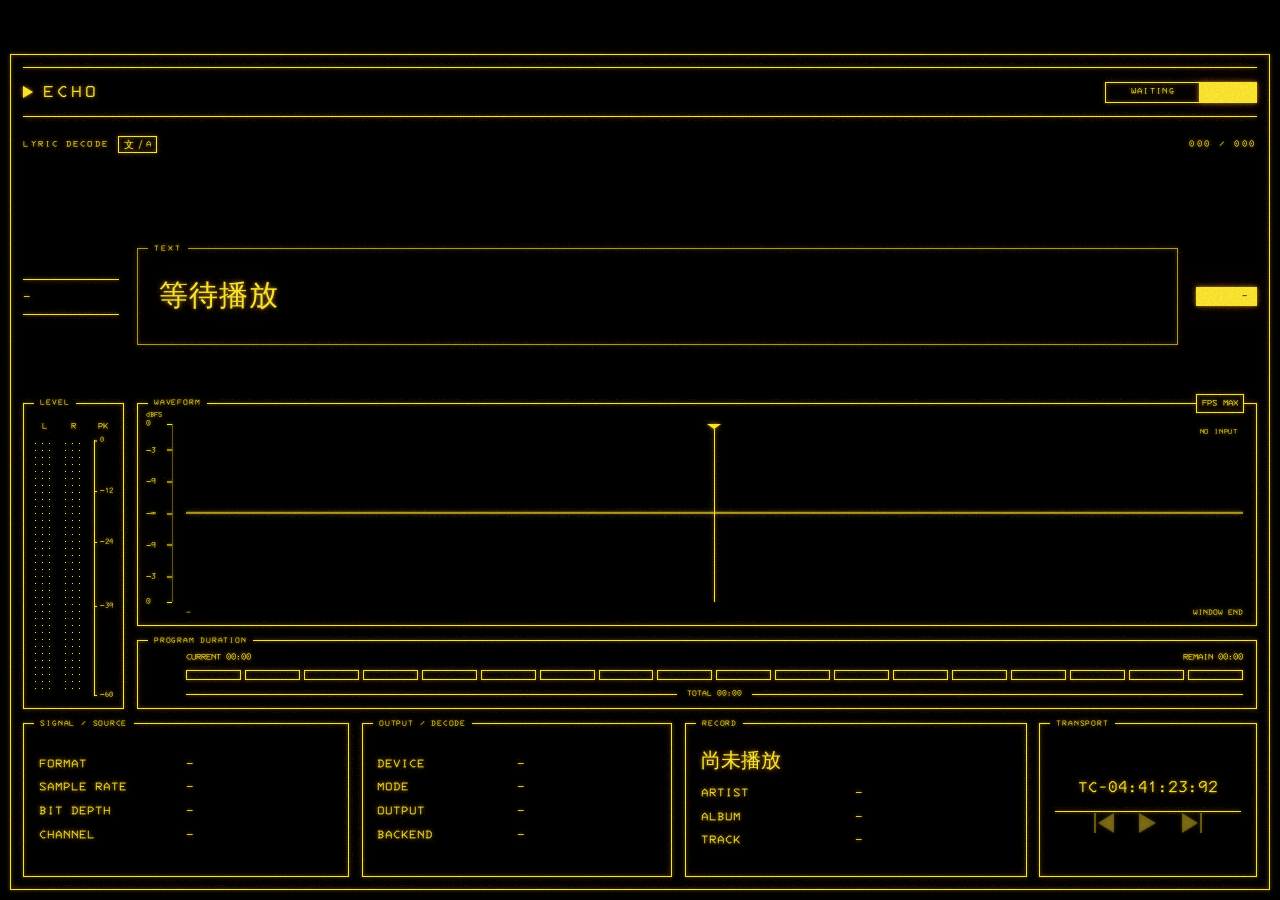
<file: themes/echo-terminal/content/ui/index.html>
<!doctype html>
<html lang="zh-CN"><head><meta charset="utf-8"><meta name="viewport" content="width=device-width,initial-scale=1"><title>回波·终端歌词</title><link rel="stylesheet" href="app.css"></head>
<body><main class="panel">
<header class="topline"><button class="echo-brand" id="exit" aria-label="返回 ECHO" title="返回 ECHO · Esc"><i class="echo-arrow" aria-hidden="true"></i>ECHO</button><div class="header-status"><div class="status-bar"><span id="status">WAITING</span></div></div></header>
<section class="lyrics" aria-label="歌词记录">
<div class="lyric-heading"><span class="decode-heading">LYRIC DECODE <button id="translation-toggle" class="micro-button" aria-label="显示翻译" aria-pressed="false" title="显示翻译"><span class="translation-glyph" aria-hidden="true"><span>文</span><i></i><span>A</span></span></button></span><span class="lyric-count" id="lyric-count">000 / 000</span></div>
<div class="lyric-row history" id="history-2"><time class="tc"></time><button class="text" disabled></button><span class="line-no"></span></div>
<div class="lyric-row history" id="history-1"><time class="tc"></time><button class="text" disabled></button><span class="line-no"></span></div>
<div class="current-wrap"><time class="current-tc" id="lyric-time">—</time><div class="current-box"><span class="frame-title" id="lyric-label">WAITING FOR ECHO</span><button class="text" id="current-lyric" disabled>等待播放</button><p id="translation" hidden></p></div><span class="current-line-no" id="line-number">—</span></div>
<div class="lyric-row history" id="future"><time class="tc"></time><button class="text" disabled></button><span class="line-no"></span></div>
</section>
<div class="main-grid"><section class="frame meter" aria-label="音频电平">
<span class="frame-title">LEVEL</span><div class="meter-labels"><span id="meter-label-a">L</span><span id="meter-label-b">R</span><span>PK</span></div>
<div class="meter-body"><div class="channel" id="channel-a"><div class="fill" id="level-a"></div></div><div class="channel" id="channel-b"><div class="fill" id="level-b"></div></div><div class="peak"><span style="top:0">0</span><span style="top:20%">−12</span><span style="top:40%">−24</span><span style="top:65%">−39</span><span style="top:100%">−60</span></div><i id="peak-mark" aria-label="最大声道峰值"></i></div></section><div class="scope-wrap"><section class="frame scope" aria-label="波形数据状态"><span class="frame-title">WAVEFORM</span><button id="fps-toggle" class="micro-button fps-toggle" title="最高刷新率">FPS MAX</button><span class="axis-unit">dBFS</span>
<div class="track-axis"><span style="top:0%">0</span><span style="top:14.6%">−3</span><span style="top:32.25%">−9</span><span style="top:50%">−∞</span><span style="top:67.75%">−9</span><span style="top:85.4%">−3</span><span style="top:100%">0</span></div>
<div class="track-plot"><canvas id="wave-canvas" aria-label="当前原生分析窗口波形"></canvas><div class="playhead"></div><span class="signal-note" id="wave-note">NO INPUT</span><button id="decode-retry" hidden>重试解码</button></div><div class="time-axis"><span id="window-start">—</span><span>WINDOW END</span></div></section>
<section class="frame progress"><span class="frame-title">PROGRAM DURATION</span><div class="progress-head"><span id="elapsed">CURRENT 00:00</span><span id="remaining">REMAIN 00:00</span></div><div class="seek-area"><div class="segmented" id="segments" aria-hidden="true"></div><input id="seek" type="range" min="0" max="1000" step="1" value="0" disabled aria-label="播放进度"></div><div class="total-bracket"><span id="total">TOTAL 00:00</span></div></section></div></div>
<div class="bottom">
<section class="frame info"><span class="frame-title">SIGNAL / SOURCE</span><div class="row"><span>FORMAT</span><span id="codec">—</span></div><div class="row"><span>SAMPLE RATE</span><span id="sample-rate">—</span></div><div class="row"><span>BIT DEPTH</span><span id="bit-depth">—</span></div><div class="row"><span>CHANNEL</span><span id="channels" title="当前接口未提供声道数">—</span></div></section>
<section class="frame info"><span class="frame-title">OUTPUT / DECODE</span><div class="row"><span>DEVICE</span><span id="device">—</span></div><div class="row"><span>MODE</span><span id="mode">—</span></div><div class="row"><span>OUTPUT</span><span id="output">—</span></div><div class="row"><span>BACKEND</span><span id="clock-mode" title="当前接口未提供设备时钟模式">—</span></div></section>
<section class="frame info"><span class="frame-title">RECORD</span><h1 class="track-title" id="title">尚未播放</h1><div class="row"><span>ARTIST</span><span id="artist">—</span></div><div class="row"><span>ALBUM</span><span id="album">—</span></div><div class="row"><span>TRACK</span><span id="track-number" title="专辑曲序">—</span></div></section>
<section class="frame info"><span class="frame-title">TRANSPORT</span><time class="wall-clock" id="wall-clock" aria-label="本地时间码">TC-00:00:00:00</time><div class="controls"><button class="control-btn" id="previous" aria-label="上一首" title="上一首" disabled><span class="skip-icon previous-icon" aria-hidden="true"></span></button><button class="control-btn" id="play" aria-label="播放" title="播放 / 暂停" disabled><span class="play-icon" aria-hidden="true"></span></button><button class="control-btn" id="next" aria-label="下一首" title="下一首" disabled><span class="skip-icon" aria-hidden="true"></span></button></div></section>
</div><div id="notice" role="status" aria-live="polite"></div></main><script src="font.js"></script><script src="core.js"></script><script src="visualization.js"></script><script src="display-fx.js"></script><script src="app.js"></script><script src="fx-controls.js"></script><script src="crt.js"></script><script src="vfd.js"></script></body></html>
</file>
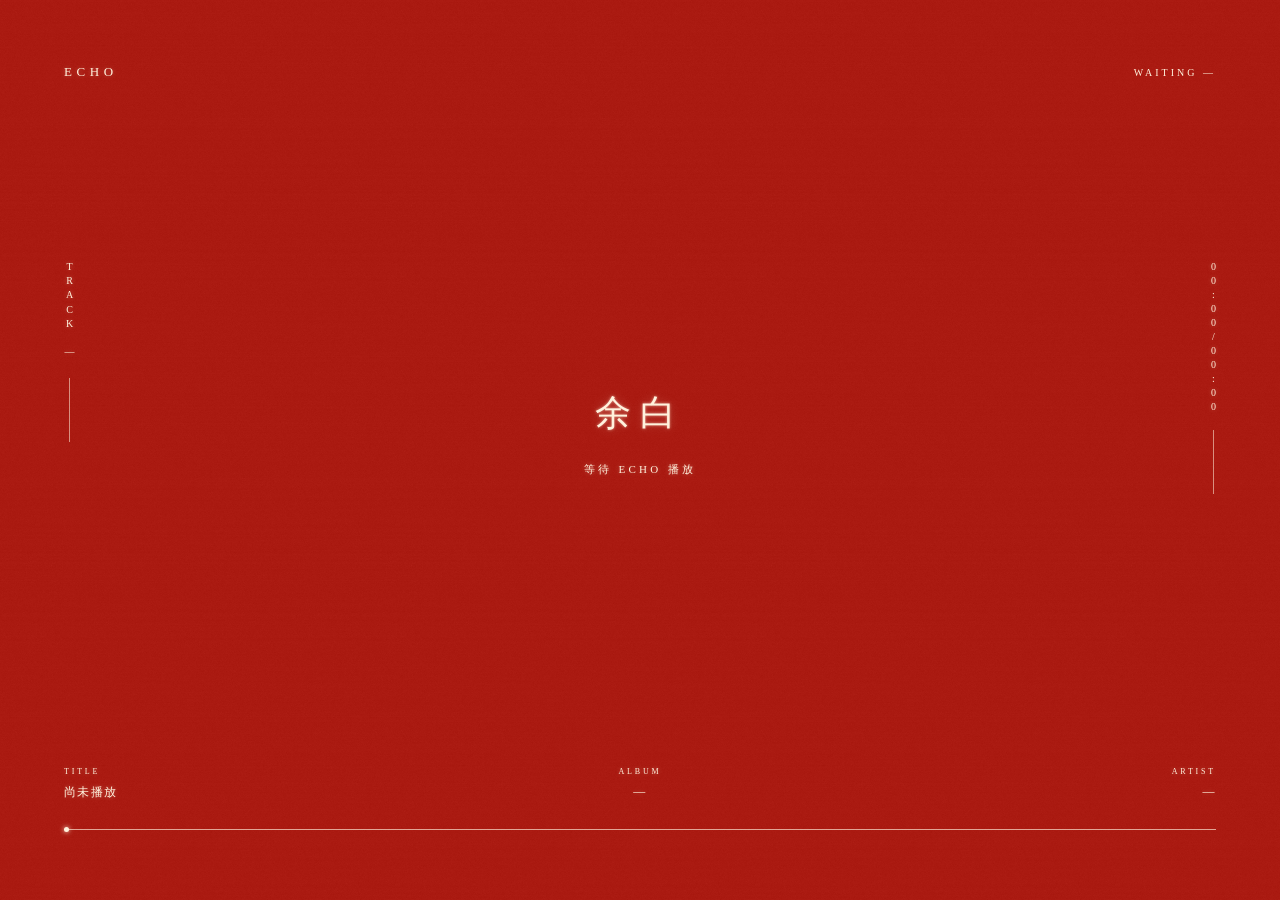
<file: themes/monogatari/content/ui/index.html>
<!doctype html>
<html lang="zh-CN" data-palette="red">
<head><meta charset="utf-8"><meta name="viewport" content="width=device-width,initial-scale=1"><title>余白 · 物语歌词</title><link rel="stylesheet" href="app.css"></head>
<body>
<main id="stage">
  <header><span class="brand">ECHO</span><button id="play" aria-label="播放或暂停" disabled>WAITING —</button></header>
  <aside class="left-rail"><span id="chapter">TRACK —</span><i></i></aside>
  <aside class="right-rail"><time id="time">00:00 / 00:00</time><i></i></aside>
  <section class="verse" aria-label="当前歌词"><div id="lyric-pair"><button id="line" disabled>余白</button><p id="translation"></p></div><p id="empty"></p></section>
  <footer><div><span class="label">TITLE</span><span id="title">尚未播放</span></div><div class="album"><span class="label">ALBUM</span><span id="album">—</span></div><div class="artist"><span class="label">ARTIST</span><span id="artist">—</span></div></footer>
  <input id="progress" type="range" min="0" max="1000" value="0" step="1" aria-label="播放进度" disabled>
  <nav aria-label="歌词页面外观"><div class="palettes"><button data-palette="red" aria-label="赤 · 朱红" aria-pressed="true">赤</button><button data-palette="yellow" aria-label="黄 · 芥黄" aria-pressed="false">黄</button><button data-palette="black" aria-label="黑 · 墨色" aria-pressed="false">黑</button><button data-palette="white" aria-label="白 · 纸色" aria-pressed="false">白</button></div><button id="direction" aria-pressed="false">竖排</button><button id="translate" aria-pressed="false">译文</button><button id="smaller" aria-label="缩小歌词字号">小</button><button id="larger" aria-label="放大歌词字号">大</button></nav>
  <div id="notice" role="status"></div>
</main><script src="app.js"></script></body></html>
</file>
<file: themes/echo-terminal/content/ui/app.css>
﻿
:root{
  --bg:#050505;
  --amber:#ffb000;
  --amber2:#ffc21a;
  --dim:#8a5d00;
  --hair:1px;
}
*{box-sizing:border-box}
html,body{margin:0;background:#000;color:var(--amber);font-family:"IBM Plex Mono","Courier New",monospace}
body{display:flex;justify-content:center;align-items:flex-start;padding:18px}
.panel{
  width:min(1600px,96vw);
  background:var(--bg);
  border:1px solid var(--amber);
  box-shadow:0 0 10px rgba(255,176,0,.12);
  padding:18px;
}
.frame{
  border:1px solid var(--amber);
  position:relative;
  min-width:0;
}
.frame-title{
  position:absolute;
  top:-10px;
  left:14px;
  padding:0 8px;
  background:var(--bg);
  font-size:12px;
  letter-spacing:.12em;
}
.topline{
  display:flex;justify-content:space-between;align-items:center;
  border-top:1px solid var(--amber);
  border-bottom:1px solid var(--amber);
  padding:6px 0;margin-bottom:14px;font-size:12px;letter-spacing:.1em
}
.lyrics{
  margin-bottom:14px;
  padding:4px 0 0;
}
.lyric-row{
  display:grid;
  grid-template-columns:120px minmax(0,1fr) 46px;
  gap:14px;
  align-items:center;
  min-height:46px;
}
.lyric-row.history{
  opacity:.46;
  padding:0 0 0 0;
}
.lyric-row.history .line-no{
  background:none;
  color:var(--amber);
  padding:0;
  font-weight:400;
}
.tc{
  font-size:13px;
  white-space:nowrap;
  position:relative;
}
.text{
  font-family:"Microsoft YaHei","Noto Sans CJK SC",sans-serif;
  font-size:18px;
  letter-spacing:.02em;
}
.current-wrap{
  display:grid;
  grid-template-columns:120px minmax(0,1fr) 46px;
  gap:14px;
  align-items:center;
  margin:6px 0 4px;
}
.current-tc{
  align-self:stretch;
  display:flex;
  align-items:center;
  position:relative;
  font-size:14px;
  font-weight:700;
}
.current-tc:before,
.current-tc:after{
  content:"";
  position:absolute;
  left:0;
  width:100%;
  border-top:1px solid var(--amber);
}
.current-tc:before{top:10px}
.current-tc:after{bottom:10px}
.current-box{
  min-height:102px;
  border:1px solid var(--amber);
  position:relative;
  display:flex;
  align-items:center;
  padding:18px 22px;
}
.current-box .frame-title{
  top:-9px;
}
.current-box .text{
  font-size:30px;
  font-weight:700;
}
.current-line-no{
  justify-self:end;
  min-width:40px;
  text-align:center;
  background:var(--amber);
  color:#080808;
  padding:6px 7px;
  font-weight:700;
}
.line-no{
  justify-self:end;
  min-width:32px;
  text-align:center;
  background:var(--amber);
  color:#080808;
  padding:5px 6px;
  font-weight:700;
}
.main-grid{
  display:grid;
  grid-template-columns:130px minmax(0,1fr);
  gap:12px;
  align-items:stretch;
}
.meter{
  padding:16px 10px 12px;
}
.meter-labels{display:flex;justify-content:space-between;font-size:11px;margin-bottom:8px}
.meter-body{
  display:grid;grid-template-columns:1fr 1fr 18px;gap:8px;height:330px;
}
.channel{
  border:1px solid var(--amber);
  position:relative;overflow:hidden;
  background:
    radial-gradient(circle, rgba(255,176,0,.30) 0 1.2px, transparent 1.4px) 0 0/7px 7px;
}
.fill{
  position:absolute;left:0;right:0;bottom:0;height:63%;
  background:
    linear-gradient(to top, rgba(255,176,0,.98), rgba(255,176,0,.82));
}
.fill.r{height:52%}
.peak{
  border-left:1px solid var(--amber);
  position:relative;
}
.peak:before{
  content:"";position:absolute;left:4px;right:3px;bottom:71%;height:3px;background:var(--amber2);
}
.meter-scale{
  margin-top:8px;font-size:10px;display:flex;justify-content:space-between
}
.scope-wrap{
  min-width:0;
}
.scope{
  height:330px;
  padding:18px 14px 14px 72px;
  position:relative;
  overflow:hidden;
}
.db-scale{
  position:absolute;left:10px;top:18px;bottom:18px;width:52px;
  font-size:10px;display:flex;flex-direction:column;justify-content:space-between;
}
.gridline{
  position:absolute;left:72px;right:14px;border-top:1px solid rgba(255,176,0,.18);
}
.gridline.g1{top:20%}.gridline.g2{top:40%}.gridline.g3{top:60%}.gridline.g4{top:80%}
.wave{
  position:absolute;left:72px;right:14px;top:26px;bottom:28px;
  background:
    linear-gradient(to bottom,transparent 49.5%,rgba(255,176,0,.22) 50%,transparent 50.5%);
}
.wave:before,.wave:after{
  content:"";position:absolute;inset:0;
  background:
    repeating-linear-gradient(90deg,
      transparent 0 8px,
      rgba(255,176,0,.95) 8px 10px,
      transparent 10px 16px);
  clip-path:polygon(
    0 50%,4% 39%,8% 61%,12% 33%,16% 56%,20% 44%,24% 64%,28% 37%,32% 59%,36% 41%,
    40% 66%,44% 34%,48% 54%,52% 28%,56% 62%,60% 45%,64% 69%,68% 31%,72% 57%,76% 40%,
    80% 63%,84% 36%,88% 55%,92% 43%,96% 60%,100% 50%,100% 52%,96% 63%,92% 46%,88% 58%,
    84% 39%,80% 66%,76% 43%,72% 60%,68% 34%,64% 72%,60% 48%,56% 65%,52% 31%,48% 57%,
    44% 37%,40% 69%,36% 44%,32% 62%,28% 40%,24% 67%,20% 47%,16% 59%,12% 36%,8% 64%,4% 42%,0 52%
  );
  opacity:.75;
}
.playhead{
  position:absolute;top:0;bottom:0;left:50%;width:2px;background:var(--amber2);
  box-shadow:0 0 8px rgba(255,194,26,.35)
}
.playhead:before{
  content:"";position:absolute;top:0;left:-5px;
  border-left:6px solid transparent;border-right:6px solid transparent;border-top:9px solid var(--amber2)
}
.progress{
  margin-top:12px;
  padding:14px 14px 12px 72px;
}
.progress-head{
  display:flex;justify-content:space-between;font-size:12px;margin-bottom:10px
}
.segmented{
  display:grid;
  grid-template-columns:repeat(18,1fr);
  gap:4px;
  height:20px;
}
.seg{
  border:1px solid var(--amber);
  position:relative;overflow:hidden;
  background:
    radial-gradient(circle, rgba(255,176,0,.2) 0 1px, transparent 1.2px) 0 0/6px 6px;
}
.seg.done:after,.seg.partial:after{
  content:"";position:absolute;inset:0;background:var(--amber);
}
.seg.partial:after{right:38%}
.total-bracket{
  margin-top:10px;
  display:grid;grid-template-columns:1fr auto 1fr;gap:10px;align-items:center;font-size:11px
}
.total-bracket:before,.total-bracket:after{content:"";border-top:1px solid var(--amber)}
.bottom{
  display:grid;grid-template-columns:1.05fr .95fr 1.05fr .62fr;gap:12px;margin-top:14px
}
.info{padding:18px 16px;min-height:170px}
.info .row{display:grid;grid-template-columns:120px 1fr;gap:10px;margin:8px 0;font-size:12px}
.track-title{font-family:"Microsoft YaHei","Noto Sans CJK SC",sans-serif;font-size:26px;margin:12px 0 18px}
.controls{
  display:flex;
  gap:24px;
  align-items:center;
  justify-content:center;
  min-height:118px;
  font-size:26px;
}
.control-btn{
  display:flex;
  align-items:center;
  justify-content:center;
  line-height:1;
  min-width:34px;
}
.control-caption{
  font-size:10px;
  letter-spacing:.12em;
  margin-bottom:4px;
}
.small{font-size:10px;opacity:.9}
@media (max-width:900px){
  .main-grid{grid-template-columns:100px minmax(0,1fr)}
  .bottom{grid-template-columns:1fr}
  .lyric-row{grid-template-columns:90px 1fr 38px}
  .scope,.meter-body{height:250px}
}


/* Static design study: V7 structure retained. No scripts or simulated playback. */

:root{--bg:#101310;--amber:#ffb000;--amber2:#ffb000;--dim:#a67413}
html,body{font-family:IBM3270,'Courier New',monospace;background:#080a08}
body{padding:20px}
.panel{width:min(1600px,100%);padding:22px;box-shadow:none}
.topline{font-size:13px;padding:8px 0;margin-bottom:12px}
.lyric-row{min-height:40px;grid-template-columns:120px minmax(0,1fr) 46px}
.lyric-row.history{opacity:.56}
.tc{font-size:17px}.current-tc{font-size:18px;font-weight:400}
.current-box{min-height:102px;padding:18px 26px}
.current-box .text{font-size:34px;font-weight:500;letter-spacing:.04em}
.current-line-no{font-size:21px;font-weight:400}
.frame-title{font-size:12px;letter-spacing:.09em;top:-7px;line-height:14px}
.current-box .frame-title{top:-7px}
.main-grid{grid-template-columns:126px minmax(0,1fr);gap:16px}
.scope{height:clamp(180px,26vh,300px);overflow:visible}
.scope-wrap{display:flex;flex-direction:column;gap:16px}
.meter{padding:20px 12px 12px;display:flex;flex-direction:column}
.meter-body{height:auto;min-height:160px;flex:1;grid-template-columns:1fr 1fr 14px;gap:8px}
.meter-labels{font-size:13px}.meter-scale{font-size:11px}
.channel{background-color:var(--bg);background-image:radial-gradient(circle,var(--amber) 0 .65px,transparent .85px);background-size:6px 6px}
.fill{background-color:var(--bg);background-image:radial-gradient(circle,var(--amber) 0 .85px,transparent 1px);background-size:2px 2px;border-top:1px solid var(--amber)}
.peak:before{height:2px}.playhead{box-shadow:none;width:1px}
.db-scale{font-size:12px}.gridline{border-color:#ffb00024}
.progress{margin-top:0;padding:16px 16px 12px 72px}
.progress-head{font-size:14px}.segmented{height:18px}
.seg{background-color:var(--bg);background-image:radial-gradient(circle,var(--amber) 0 .65px,transparent .85px);background-size:6px 6px}
.seg.done:after,.seg.partial:after{background-color:var(--bg);background-image:radial-gradient(circle,var(--amber) 0 .85px,transparent 1px);background-size:2px 2px}
.seg.partial:after{right:86%}
.total-bracket{font-size:12px;grid-template-columns:1fr auto 1fr}
.bottom{grid-template-columns:1.05fr 1fr 1.1fr .7fr;gap:16px;margin-top:18px}
.info{padding:16px 14px 12px;min-height:146px}
.info .row{grid-template-columns:110px 1fr;font-size:13px;margin:7px 0;gap:6px}
.track-title{font-size:23px;margin:6px 0 12px;font-weight:500}
.controls{min-height:80px;gap:20px;font-family:'Segoe UI Symbol',sans-serif;font-size:23px}
.control-caption{font-size:11px;margin-bottom:9px}.small{font-size:12px}
@media(min-width:1600px){.panel{padding:28px}.current-box .text{font-size:40px}.lyric-row{min-height:48px}.info{min-height:160px}}
@media(max-width:1100px){body{padding:14px}.panel{padding:18px}.bottom{gap:12px;grid-template-columns:1fr 1fr 1fr .7fr}.info{padding:16px 10px 12px}.info .row{grid-template-columns:90px 1fr;font-size:11px}.current-box .text{font-size:28px}.controls{gap:10px}}
@media(max-width:760px){body{padding:10px}.panel{padding:14px}.topline{font-size:10px;letter-spacing:0}.lyric-row,.current-wrap{grid-template-columns:76px minmax(0,1fr) 28px;gap:9px}.current-box{padding:20px 14px}.current-box .text{font-size:23px}.text{font-size:15px}.tc,.current-tc{font-size:14px}.current-line-no{min-width:28px;font-size:16px}.main-grid{grid-template-columns:90px minmax(0,1fr);gap:12px}.meter{padding:20px 8px 10px}.meter-body{grid-template-columns:1fr 1fr 8px;gap:5px}.scope{height:220px}.scope,.progress{padding-left:46px}.wave,.gridline{left:46px}.db-scale{left:7px;width:35px;font-size:9px}.bottom{grid-template-columns:1fr 1fr}.frame-title{font-size:10px;left:7px;padding:0 5px}.progress-head{font-size:11px}.segmented{gap:2px}.info .row{font-size:12px}.meter-scale{font-size:8px}}


/* V9: preserve V8 region proportions; red EL material and track-axis correction. */
:root{--bg:#000;--amber:#ffb000;--amber2:#ffb000;--dim:#a67413}
html,body,.panel{background:#000}body{padding:20px}.panel{box-shadow:none}
.topline{min-height:40px}.echo-brand{font-size:24px;letter-spacing:.15em}
.header-blocks{display:flex;gap:5px}.header-blocks i{width:22px;height:17px;border:1px solid var(--amber)}.header-blocks i:nth-child(n+7){background:var(--amber)}
.lyric-row.history{opacity:.65}.current-box .text{font-weight:500}
.channel{border:0;background-image:radial-gradient(circle,var(--amber) 0 .7px,transparent .85px);background-size:7px 7px}
.fill{border:0;background-image:radial-gradient(circle,var(--amber) 0 .8px,transparent .95px);background-size:2.5px 2.5px}
.peak{border:0;background-image:radial-gradient(circle,var(--amber) 0 .6px,transparent .8px);background-size:4px 7px}
.scope{padding:0;position:relative}.axis-unit{position:absolute;left:12px;top:16px;font-size:12px}
.track-plot{position:absolute;left:72px;right:16px;top:30px;bottom:34px;color:var(--amber)}
.track-plot svg{width:100%;height:100%;display:block}.zero-line{position:absolute;left:0;right:0;top:50%;border-top:1px solid #ffb0003d}
.track-axis{position:absolute;left:12px;width:45px;top:30px;bottom:34px;border-right:1px solid #ffb00050;font-size:12px}
.track-axis span{position:absolute;left:0;right:0;transform:translateY(-50%)}.track-axis span:after{content:'';position:absolute;right:0;top:50%;width:5px;border-top:1px solid var(--amber)}
.playhead{background:var(--amber);box-shadow:none}.time-axis{position:absolute;bottom:9px;left:72px;right:16px;display:flex;justify-content:space-between;font-size:12px}.time-axis span:nth-child(3){position:absolute;left:50%;transform:translateX(-50%);background:#000;padding:0 8px}.time-axis span:nth-child(2){position:absolute;left:25%;transform:translateX(-50%)}.time-axis span:nth-child(4){position:absolute;left:75%;transform:translateX(-50%)}
.info{display:flex;flex-direction:column;justify-content:center;padding:20px 22px;min-height:166px}
.info .row{font-size:17px;grid-template-columns:minmax(115px,1fr) minmax(0,1.2fr);gap:12px;margin:6px 0;line-height:1.2}
.track-title{font-size:29px;margin:0 0 12px}.control-caption{font-size:13px}.small{font-size:14px}.controls{flex:1;min-height:65px;font-size:29px;gap:22px}
@media(max-width:1100px){.info{padding:18px 14px}.info .row{font-size:14px;grid-template-columns:minmax(90px,1fr) 1fr;gap:5px}.track-title{font-size:25px}.controls{gap:12px}}
@media(max-width:760px){.track-plot,.time-axis{left:46px}.track-axis{left:7px;width:30px;font-size:10px}.axis-unit{left:7px;font-size:9px}.header-blocks i{width:13px}.info .row{font-size:13px}.time-axis{font-size:10px}.time-axis span:nth-child(2),.time-axis span:nth-child(4){display:none}}


/* V10: amber EL, single status bar, side meter scale, solid segmented progress. */
:root{--amber:#ffb000;--amber2:#ffb000;--bg:#000;--dim:#a67413}
.echo-brand{display:flex;align-items:center;gap:12px;font-size:25px;line-height:1}
.echo-arrow{width:0;height:0;border-top:8px solid transparent;border-bottom:8px solid transparent;border-left:13px solid var(--amber)}
.topline{padding:10px 0;min-height:58px}.header-status{width:190px;display:flex;flex-direction:column;align-items:center;gap:6px;font-size:12px;letter-spacing:.2em}.status-bar{width:100%;height:13px;border:1px solid var(--amber);position:relative}.status-bar:after{content:'';position:absolute;top:0;bottom:0;left:50%;right:0;background:var(--amber)}
.meter{padding:22px 10px 18px}.meter-labels{display:grid;grid-template-columns:1fr 1fr 34px;gap:7px;text-align:center;font-size:13px}.meter-body{grid-template-columns:1fr 1fr 34px;gap:7px}
.peak{border-left:1px solid var(--amber);background:none;margin:0 0 0 3px}.peak span{position:absolute;left:6px;transform:translateY(-50%);font-size:10px;white-space:nowrap}.peak span:before{content:'';position:absolute;left:-6px;top:50%;width:3px;border-top:1px solid var(--amber)}.peak:before{left:-3px;right:auto;width:6px;height:2px;bottom:71%}
.segmented{height:14px;gap:5px}.seg{background:#000;border:1px solid var(--amber)}.seg.done:after,.seg.partial:after{background:var(--amber);background-image:none}.seg.partial:after{right:85.62%}
.time-axis span:nth-child(2){position:static;transform:none}.track-plot .playhead{width:1px}.track-plot .playhead:before{left:-9px;border-left:9px solid transparent;border-right:9px solid transparent;border-top:7px solid var(--amber)}
.current-tc{align-self:center;padding:10px 0;font-size:19px;line-height:1.2;font-weight:400}.current-tc:before{top:0}.current-tc:after{bottom:0}
.lyric-row,.current-wrap{grid-template-columns:120px minmax(0,1fr) 60px}.current-line-no{min-width:56px;padding:4px 10px;font-size:20px;line-height:1.15}.line-no{font-size:16px;min-width:56px}.tc{font-size:17px}
.wall-clock{display:block;width:100%;text-align:center;font-family:IBM3270,monospace;font-size:48px;line-height:1.1;letter-spacing:.08em;padding:0 0 15px;border-bottom:1px solid var(--amber);font-variant-numeric:tabular-nums}.controls{min-height:64px;padding-top:16px;flex:0;gap:22px}
@media(max-width:1100px){.wall-clock{font-size:38px}.controls{gap:12px}.header-status{width:160px}}
@media(max-width:760px){.lyric-row,.current-wrap{grid-template-columns:76px minmax(0,1fr) 42px}.current-line-no,.line-no{min-width:40px;font-size:16px}.current-tc,.tc{font-size:13px}.header-status{width:130px}.meter-labels,.meter-body{grid-template-columns:1fr 1fr 26px;gap:4px}.peak span{font-size:8px}.meter{padding-left:6px;padding-right:6px}.wall-clock{font-size:40px}}


/* V11: restore the restrained typography and elongated index of the first prototype. */
.lyric-heading{display:flex;justify-content:space-between;align-items:center;margin:4px 0 18px;font-size:12px;line-height:1.4;letter-spacing:.22em;color:var(--amber)}
.lyric-count{white-space:nowrap;font-size:13px;letter-spacing:.24em}
.lyric-row,.current-wrap{grid-template-columns:120px minmax(0,1fr) 76px;gap:22px}
.current-line-no{width:72px;min-width:72px;padding:6px 10px;font-size:13px;line-height:1;letter-spacing:.12em;text-align:right;font-weight:400}
.line-no{width:72px;min-width:72px;font-size:11px;letter-spacing:.1em;text-align:right;padding-right:9px}
.current-box{background:rgba(255,176,0,.045);border-color:#ffb00099;padding-left:26px;padding-right:26px}
.current-box .frame-title{font-size:10px;letter-spacing:.22em}
.current-box .text{font-weight:400;letter-spacing:.035em}
.lyric-row.history{opacity:.52}.tc{letter-spacing:.08em}.current-tc{font-size:18px;letter-spacing:.08em;padding:12px 0}
.wall-clock{font-size:clamp(16px,1.55vw,25px);letter-spacing:.01em;white-space:nowrap;line-height:1.25;padding:6px 0 17px;font-weight:400}
@media(max-width:1100px){.wall-clock{font-size:clamp(12px,1.5vw,18px)}.lyric-row,.current-wrap{gap:16px}}
@media(max-width:760px){.lyric-row,.current-wrap{grid-template-columns:76px minmax(0,1fr) 48px;gap:10px}.current-line-no,.line-no{width:46px;min-width:46px;font-size:10px;padding:5px 6px}.current-tc{font-size:13px}.lyric-heading{font-size:10px;letter-spacing:.12em}.lyric-count{font-size:11px}.wall-clock{font-size:clamp(14px,3vw,22px)}}


/* V12: status centered inside the outlined portion; shorter solid counterweight. */
.header-status{width:190px;display:block;flex-shrink:0}
.status-bar{height:25px;width:100%;position:relative;border:1px solid var(--amber)}
.status-bar:after{left:62%;right:0;top:0;bottom:0}
.status-bar>span{position:absolute;left:0;top:0;bottom:0;width:62%;display:flex;align-items:center;justify-content:center;font-size:12px;letter-spacing:.14em;padding-left:.14em;line-height:1}
@media(max-width:1100px){.header-status{width:174px}}
@media(max-width:760px){.header-status{width:145px}.status-bar{height:23px}.status-bar>span{font-size:10px}}
/* Runtime additions. V12 layout and palette remain the visual source. */
button,input{font:inherit;color:inherit}button{border:0;background:none;cursor:pointer}button:disabled{cursor:default}button:focus-visible,input:focus-visible{outline:1px solid var(--amber);outline-offset:4px}button:hover:not(:disabled){filter:brightness(1.2)}.echo-brand{padding:0;text-align:left}.lyrics button{text-align:left;padding:0;letter-spacing:inherit}.history .text{overflow:hidden;display:-webkit-box;-webkit-line-clamp:2;-webkit-box-orient:vertical;line-height:1.5}.current-box{min-height:102px;height:clamp(102px,13vh,142px);overflow:visible}.current-box .text{max-height:100%;overflow:auto;white-space:pre-wrap;line-height:1.35;width:100%;font-size:clamp(24px,2.5vw,40px)}.current-box .text.long{font-size:clamp(20px,1.8vw,30px)}.current-box .text.plain{font-size:20px;line-height:1.7}.frame-title{z-index:2}.track-title{margin:0 0 10px;font-weight:400;white-space:nowrap;overflow:hidden;text-overflow:ellipsis}.info .row>span:last-child{white-space:nowrap;overflow:hidden;text-overflow:ellipsis}.fill,.fill.r{height:0}.peak:before{display:none}#peak-mark{position:absolute;width:7px;height:2px;background:var(--amber);left:-4px}.channel{transition:none}.track-plot canvas{display:block;width:100%;height:100%}.signal-note{position:absolute;right:8px;top:8px;background:#000;font-size:11px;letter-spacing:.1em}.signal-note:empty{display:none}#decode-retry{position:absolute;right:8px;bottom:8px;font-size:12px;border-bottom:1px solid var(--amber)}.seek-area{position:relative}.segmented .seg:after{display:none}.segmented .seg{background:#000}.segmented .seg i{position:absolute;left:0;top:0;bottom:0;width:0;background:var(--amber)}#seek{position:absolute;inset:-5px 0;width:100%;height:24px;margin:0;opacity:0;cursor:pointer}.seek-area:focus-within{outline:1px solid var(--amber);outline-offset:4px}.controls button{padding:8px;min-width:36px;min-height:38px}.controls button:disabled{opacity:.3}.play-icon{display:block;width:0;height:0;border-top:10px solid transparent;border-bottom:10px solid transparent;border-left:17px solid var(--amber)}.is-playing .play-icon{width:17px;height:20px;border:0;border-left:5px solid var(--amber);border-right:5px solid var(--amber)}.skip-icon{display:block;position:relative;width:20px;height:20px;border-right:2px solid var(--amber)}.skip-icon:before{content:'';position:absolute;left:0;top:0;border-top:10px solid transparent;border-bottom:10px solid transparent;border-left:16px solid var(--amber)}.previous-icon{transform:rotate(180deg)}#notice{font-size:12px;line-height:1.5;color:var(--amber);text-align:center}#notice:not(:empty){margin-top:12px;padding:8px;border-top:1px solid #ffb00055}body{padding:12px}.panel{padding:20px;width:min(1920px,100%)}.topline{margin-bottom:12px}.lyric-heading{margin-bottom:12px}.info{min-height:160px}.meter-labels{font-size:12px}.scope{height:clamp(180px,26vh,300px)}.time-axis span:nth-child(2){position:static;transform:none}.wall-clock{font-size:clamp(15px,1.55vw,27px)}
@media(min-width:1000px) and (max-height:850px){.panel{padding:16px}.topline{min-height:42px;padding:6px 0}.lyric-heading{margin:0 0 8px}.lyric-row{min-height:34px}.current-box{height:102px}.scope{height:clamp(150px,24vh,210px)}.info{min-height:142px;padding:16px}.info .row{font-size:15px;margin:4px 0}.bottom{margin-top:16px}.track-title{font-size:24px}.controls{min-height:52px;padding-top:10px}.wall-clock{padding-bottom:12px}}
@media(max-width:760px){body{padding:8px}.panel{padding:12px}.bottom{grid-template-columns:1fr 1fr}.current-box .text{font-size:22px}.info{padding:16px 12px}.wall-clock{font-size:clamp(13px,3vw,22px)}.scope{height:220px}}
@media(prefers-reduced-motion:reduce){*{animation:none!important;transition:none!important}}

@media(min-width:1000px) and (max-height:850px){.panel{padding:12px}.lyric-row{min-height:30px}.info{min-height:128px;padding:12px}.topline{min-height:38px}.lyrics{margin-bottom:12px}.bottom{margin-top:14px}}

.track-plot .playhead{left:auto;right:0}.track-plot{overflow:hidden}
/* 1.0.2: full-viewport proportional instrument grid. */
:root{--u:min(.0625vw,.111111vh);--el-font:IBM3270,'Microsoft YaHei','Yu Gothic',monospace;--bg:#000;--amber:#ffb000}
html,body{width:100%;height:100%;overflow:hidden;margin:0;padding:0;font-family:var(--el-font);font-synthesis:none}
body{display:block;padding:calc(12 * var(--u))}
.panel{width:100%;height:100%;max-width:none;margin:0;padding:calc(16 * var(--u));display:grid;grid-template-rows:minmax(0, .065fr) minmax(0,.335fr) minmax(0,.40fr) minmax(0,.20fr);gap:calc(18 * var(--u));background:#000;box-shadow:0 0 1px #ffb00090,0 0 3px #ffb00020;position:relative;isolation:isolate}
.panel *{min-height:0;min-width:0}
.panel,.panel button,.panel input,.panel time,.panel .text,.panel .track-title{font-family:var(--el-font);font-weight:400}
.panel{text-shadow:0 0 .5px #ffb000a0,0 0 1.5px #ffb00035}
.frame,.current-box,.topline,.status-bar,.current-tc,.seg,.wall-clock{box-shadow:0 0 .6px #ffb00070,0 0 2px #ffb00018}
.panel:after{content:'';position:absolute;inset:0;z-index:5;pointer-events:none;opacity:.10;background-image:url('assets/grain.png');background-repeat:repeat;mix-blend-mode:multiply}
.topline{margin:0;padding:0;min-height:0}.echo-brand{font-size:calc(25 * var(--u));gap:calc(12 * var(--u))}.echo-arrow{border-top-width:calc(8 * var(--u));border-bottom-width:calc(8 * var(--u));border-left-width:calc(13 * var(--u))}
.header-status{width:calc(190 * var(--u))}.status-bar{height:calc(26 * var(--u))}.status-bar>span{font-size:calc(12 * var(--u))}
.lyrics{margin:0;display:grid;grid-template-rows:.38fr .65fr .65fr 1.65fr .65fr;gap:calc(6 * var(--u))}
.lyric-heading{margin:0;font-size:calc(12 * var(--u));align-self:start}.lyric-count{font-size:calc(13 * var(--u))}
.lyric-row,.current-wrap{display:grid;grid-template-columns:calc(120 * var(--u)) minmax(0,1fr) calc(76 * var(--u));gap:calc(22 * var(--u));margin:0;min-height:0;align-items:center}
.lyric-row .text{font-size:calc(21 * var(--u));line-height:1.35}.lyric-row.history{opacity:.52}
.current-box{height:100%;min-height:0;padding:calc(16 * var(--u)) calc(26 * var(--u));display:flex;align-items:center}
.current-box .text{font-size:calc(36 * var(--u));line-height:1.3;opacity:1;color:var(--amber);-webkit-text-fill-color:var(--amber)}
.current-box .text.long{font-size:calc(27 * var(--u))}.current-box .text.plain{font-size:calc(22 * var(--u))}
.tc,.current-tc{font-size:calc(18 * var(--u))}.current-tc{padding:calc(12 * var(--u)) 0}
.line-no,.current-line-no{width:100%;min-width:0;font-size:calc(12 * var(--u));padding:calc(6 * var(--u)) calc(10 * var(--u));line-height:1;text-align:right}
.current-line-no{text-shadow:none}.frame-title,.current-box .frame-title{font-size:calc(11 * var(--u));line-height:1.2;top:calc(-7 * var(--u));left:calc(12 * var(--u));padding:0 calc(8 * var(--u));white-space:nowrap}
.main-grid{grid-template-columns:calc(126 * var(--u)) minmax(0,1fr);gap:calc(16 * var(--u));height:100%;margin:0}
.scope-wrap{display:grid;grid-template-rows:minmax(0,1fr) calc(86 * var(--u));gap:calc(18 * var(--u));height:100%}
.scope{height:auto;min-height:0;padding:0;overflow:visible}
.track-plot{left:calc(60 * var(--u));right:calc(16 * var(--u));top:calc(25 * var(--u));bottom:calc(28 * var(--u));overflow:visible}
.track-plot canvas{filter:drop-shadow(0 0 .65px #ffb00060);image-rendering:auto}
.track-plot .playhead{left:calc(50% - .5px);right:auto;width:1px;box-shadow:0 0 1px #ffb00070;pointer-events:none}
.track-plot .playhead:before{left:50%;transform:translateX(-50%);border-left-width:calc(9 * var(--u));border-right-width:calc(9 * var(--u));border-top-width:calc(7 * var(--u))}
.track-axis{left:calc(10 * var(--u));width:calc(34 * var(--u));top:calc(25 * var(--u));bottom:calc(28 * var(--u));font-size:calc(11 * var(--u))}
.axis-unit{left:calc(10 * var(--u));top:calc(9 * var(--u));font-size:calc(10 * var(--u))}
.time-axis{left:calc(60 * var(--u));right:calc(16 * var(--u));bottom:calc(8 * var(--u));font-size:calc(11 * var(--u))}
.signal-note{font-size:calc(10 * var(--u));top:calc(6 * var(--u));right:calc(6 * var(--u))}
.meter{padding:calc(22 * var(--u)) calc(10 * var(--u)) calc(16 * var(--u))}.meter-labels,.meter-body{grid-template-columns:1fr 1fr calc(30 * var(--u));gap:calc(7 * var(--u))}.meter-labels{font-size:calc(12 * var(--u));margin-bottom:calc(10 * var(--u))}.meter-body{min-height:0;height:auto;flex:1}.peak span{font-size:calc(10 * var(--u));left:calc(6 * var(--u))}
.progress{padding:calc(14 * var(--u)) calc(16 * var(--u)) calc(8 * var(--u)) calc(60 * var(--u));display:grid;grid-template-rows:1fr 1fr 1fr;gap:calc(4 * var(--u))}.progress-head{font-size:calc(13 * var(--u))}.segmented{height:calc(13 * var(--u));gap:calc(5 * var(--u))}.total-bracket{margin:0;font-size:calc(11 * var(--u))}#seek{height:100%;inset:0;width:100%}
.bottom{grid-template-columns:1.05fr 1fr 1.1fr .7fr;gap:calc(16 * var(--u));margin:0;height:100%}.info{min-height:0;height:100%;padding:calc(18 * var(--u));justify-content:center}.info .row{font-size:calc(17 * var(--u));grid-template-columns:minmax(0,.95fr) minmax(0,1fr);gap:calc(8 * var(--u));margin:calc(5 * var(--u)) 0;line-height:1.15}.track-title{font-size:calc(25 * var(--u));margin:0 0 calc(10 * var(--u))}.wall-clock{font-size:calc(23 * var(--u));letter-spacing:0;padding:0 0 calc(14 * var(--u));line-height:1.2}.controls{min-height:0;padding-top:calc(14 * var(--u));gap:calc(20 * var(--u));flex:0}.controls button{padding:calc(6 * var(--u));min-width:0;min-height:0;transform:scale(calc(var(--u) / 1px));transform-origin:center}
#notice{position:absolute;left:20%;right:20%;bottom:0;background:#000;z-index:8;font-size:calc(12 * var(--u))}#notice:empty{display:none}

.meter-body{position:relative}#peak-mark{position:absolute;left:0;right:calc(30 * var(--u));width:auto;height:1px;background:var(--amber);box-shadow:0 0 1px #ffb00060;pointer-events:none;z-index:3}#peak-mark:after{content:'';position:absolute;left:100%;top:0;width:calc(7 * var(--u));height:2px;background:var(--amber)}
/* 1.0.4: host chrome safe area, translation, readable controls. */
:root{--host-top:44px;--u:min(.0625vw,calc((100vh - var(--host-top)) / 900));--el-font:IBM3270,'Microsoft YaHei','Yu Gothic',monospace}
body{padding-top:calc(var(--host-top) + 12 * var(--u))}
.current-box{flex-direction:column;align-items:stretch;justify-content:center;gap:calc(8 * var(--u));overflow:hidden}
.current-box .text{flex:1 1 auto;max-height:100%;overflow:hidden!important;scrollbar-width:none;overflow-wrap:anywhere;display:block;text-align:left}
.current-box .text::-webkit-scrollbar{display:none}
#translation{flex:0 1 30%;overflow:hidden;margin:0;font-size:calc(18 * var(--u));line-height:1.35;opacity:.76;overflow-wrap:anywhere}
#translation[hidden]{display:none}
.decode-heading{display:flex;align-items:center;gap:calc(12 * var(--u))}
.micro-button{border:1px solid var(--amber);font-family:IBM3270,monospace;font-size:calc(12 * var(--u));height:calc(24 * var(--u));padding:0 calc(6 * var(--u));line-height:1;letter-spacing:.03em;background:#000;color:var(--amber)}
#translation-toggle{width:calc(28 * var(--u));padding:0}#translation-toggle[aria-pressed=true]{color:#000;background:var(--amber);text-shadow:none}
.fps-toggle{position:absolute;right:calc(14 * var(--u));top:calc(-12 * var(--u));z-index:4}
.panel .micro-button{font-family:IBM3270,monospace}
.current-box{overflow:visible}.current-box .text{max-height:100%;overflow:hidden!important}.panel .micro-button{font-family:var(--el-font)}
/* Translation indicator and direct pointer seeking. */
#translation-toggle{width:calc(48 * var(--u));height:calc(22 * var(--u));padding:0 calc(6 * var(--u));vertical-align:middle}
.translation-glyph{display:flex;align-items:center;justify-content:space-between;gap:calc(5 * var(--u));height:100%;font-size:calc(13 * var(--u));letter-spacing:0;text-shadow:none}
.translation-glyph>span:first-child{font-family:'Microsoft YaHei','Yu Gothic',sans-serif;font-size:calc(12 * var(--u));font-weight:300}
.translation-glyph i{height:calc(11 * var(--u));border-left:1px solid currentColor;transform:skewX(-18deg);opacity:.65}
#translation{font-family:'Microsoft YaHei Light','Yu Gothic Light','Noto Sans CJK SC','Microsoft YaHei',sans-serif;font-weight:300;text-shadow:none;opacity:.72}
.seek-area:focus-within{outline:none;box-shadow:none}#seek,#seek:focus,#seek:focus-visible{outline:none;box-shadow:none;touch-action:none}
.seek-area:has(#seek:focus-visible) .segmented{filter:brightness(1.25)}

/* EL Industrial calibrated display material: single scene compositor, no nested optics. */
.panel,.panel *,.panel *::before,.panel *::after{box-shadow:none!important;text-shadow:none!important;filter:none!important}
.panel{color:var(--fx-core);filter:url(#el-scene)!important;background:#000}
.panel:after{display:none}
.el-global-grain{position:fixed;z-index:5;pointer-events:none;opacity:.126;background-image:url('assets/grain.png');background-repeat:repeat;mix-blend-mode:multiply}
.current-box{background:transparent;border-color:color-mix(in srgb,var(--fx-core) 60%,transparent)}
.current-box .text{color:var(--fx-core);overflow:clip!important;overflow-clip-margin:20px}
.track-axis{border-right-color:color-mix(in srgb,var(--fx-core) 31%,transparent)}
.zero-line{border-top-color:color-mix(in srgb,var(--fx-core) 24%,transparent)}
.gridline{border-color:color-mix(in srgb,var(--fx-core) 14%,transparent)}
#notice:not(:empty){border-top-color:color-mix(in srgb,var(--fx-core) 33%,transparent)}
/* Whole-device-pixel tiles avoid alternating coverage from the former 2.5px radial pattern. */
.fill{background-image:var(--level-tile)!important;background-size:var(--level-step) var(--level-step)!important;background-position:0 0;background-repeat:repeat;image-rendering:pixelated}

.fx-trigger{position:fixed;z-index:7;padding:0;border:0;color:#000;background:transparent;font:12px IBM3270,'Microsoft YaHei',monospace;cursor:pointer}
.fx-trigger span{opacity:0}.fx-trigger:hover span,.fx-trigger:focus-visible span{opacity:1}.fx-trigger:focus-visible{outline:1px solid var(--amber);outline-offset:3px}
.fx-dialog{box-sizing:border-box;width:min(560px,92vw);max-height:85vh;overflow:auto;margin:auto;padding:24px;border:1px solid var(--amber);background:#080700;color:var(--amber);font:14px IBM3270,'Microsoft YaHei',monospace;box-shadow:0 0 20px #000}
.fx-dialog::backdrop{background:#0009}.fx-dialog header,.fx-dialog footer{display:flex;justify-content:space-between;align-items:center;gap:16px}.fx-dialog header{border-bottom:1px solid #786322;padding-bottom:16px}.fx-dialog small{letter-spacing:.12em;font-size:11px}.fx-dialog h2{margin:6px 0 0;font-size:22px;font-weight:400}
.fx-dialog button{color:inherit;border:1px solid #786322;background:#000;padding:7px 12px;font:inherit}.fx-dialog button:hover:not(:disabled),.fx-dialog button[aria-pressed=true]{background:var(--amber);color:#000}.fx-dialog button:disabled{opacity:.4;cursor:default}
.fx-modes,.fx-switches{display:flex;gap:12px;margin:18px 0;flex-wrap:wrap}.fx-switches label{display:flex;gap:6px;align-items:center}.fx-dialog input{accent-color:var(--amber)}.fx-sliders{display:grid;grid-template-columns:1fr 1fr;gap:18px 24px}.fx-slider{display:grid;grid-template-columns:1fr auto;gap:8px}.fx-slider output{font-variant-numeric:tabular-nums}.fx-slider input{grid-column:1/-1;width:100%;margin:0;cursor:pointer}.fx-reserved{font-size:11px;line-height:1.6;opacity:.6;margin:20px 0}.fx-dialog footer{border-top:1px solid #786322;padding-top:16px;font-size:11px}.fx-dialog footer button{flex-shrink:0}
@media(max-width:480px){.fx-sliders{grid-template-columns:1fr}.fx-dialog{padding:16px}}

.fx-slider input[type=range]{appearance:none;height:16px;background:transparent;outline-offset:3px}
.fx-slider input[type=range]::-webkit-slider-runnable-track{height:3px;background:#4b411c;border:1px solid #9b8320}
.fx-slider input[type=range]::-webkit-slider-thumb{appearance:none;width:8px;height:14px;margin-top:-6px;border:1px solid var(--amber);border-radius:0;background:var(--amber)}
.fx-slider input[type=range]::-moz-range-track{height:2px;background:#9b8320}.fx-slider input[type=range]::-moz-range-thumb{width:8px;height:14px;border:0;border-radius:0;background:var(--amber)}
.fx-negative,.fx-negative *{pointer-events:none!important;user-select:none}
/* VFD / CRT scene modes. EL remains in display-fx.css and is not modified here. */
html[data-fx-mode="vfd"] body{
  background-color:#020608;
  background-image:
    radial-gradient(circle at 50% 18%, rgba(25,80,84,.35), transparent 55%),
    linear-gradient(180deg, rgba(7,19,22,.9), rgba(2,6,8,.98)),
    repeating-linear-gradient(0deg, rgba(67,142,131,var(--vfd-grid-alpha,.12)) 0 var(--vfd-grid-gap,.6px), transparent var(--vfd-grid-gap,.6px) var(--vfd-grid-pitch,3px)),
    repeating-linear-gradient(90deg, rgba(67,142,131,var(--vfd-grid-alpha,.12)) 0 var(--vfd-grid-gap,.6px), transparent var(--vfd-grid-gap,.6px) var(--vfd-grid-pitch,3px));
}
html[data-fx-mode="crt"] body{background:#010402}
html[data-fx-mode="vfd"] .panel,
html[data-fx-mode="crt"] .panel{background:transparent!important}
html[data-fx-mode="vfd"] .panel{filter:url(#vfd-scene)!important}
html[data-fx-mode="crt"] .panel{filter:url(#crt-scene)!important}
html[data-fx-mode="vfd"] .el-global-grain,
html[data-fx-mode="crt"] .el-global-grain{display:none!important}
.fx-mode-overlay{position:fixed;z-index:6;pointer-events:none;display:none}
html[data-fx-mode="vfd"] .fx-mode-overlay[data-mode="vfd"]{
  display:block;
  background:
    linear-gradient(112deg, rgba(190,255,246,var(--vfd-glass-alpha,.07)), transparent 28%, transparent 66%, rgba(190,255,246,var(--vfd-glass-alpha,.07))),
    radial-gradient(circle at 50% 45%, transparent 42%, rgba(0,0,0,var(--vfd-vignette,.4)));
  box-shadow:inset 0 0 80px rgba(0,0,0,var(--vfd-glass-depth,.45));
}
html[data-fx-mode="crt"] .fx-mode-overlay[data-mode="crt"]{
  display:block;
  background:
    repeating-linear-gradient(0deg, rgba(0,0,0,var(--crt-scan,.27)) 0 calc(var(--crt-pitch,2.7px) * .43), transparent calc(var(--crt-pitch,2.7px) * .43) var(--crt-pitch,2.7px)),
    linear-gradient(112deg, rgba(80,255,130,.035), transparent 30%, transparent 70%, rgba(0,0,0,.25));
  box-shadow:inset 0 0 90px rgba(0,0,0,.5);
}
</file>
<file: themes/monogatari/content/ui/app.css>
:root{--paper:#ac160d;--ink:#fff2dd;--lyric-size:36px;color-scheme:dark;font-family:"Yu Mincho","Hiragino Mincho ProN","Noto Serif CJK SC","SimSun",serif;color:var(--ink);background:var(--paper)}
:root[data-palette=yellow]{--paper:#bbab35;--ink:#252218;color-scheme:light}
:root[data-palette=black]{--paper:#111110;--ink:#ede6d4}
:root[data-palette=white]{--paper:#e9e7df;--ink:#292720;color-scheme:light}
*{box-sizing:border-box}body{margin:0}button,input{font:inherit;color:inherit}button{border:0;background:none;cursor:pointer}button:disabled{cursor:default}button:focus-visible,input:focus-visible{outline:1px solid var(--ink);outline-offset:6px}#stage{position:relative;height:100vh;height:100dvh;min-height:280px;isolation:isolate;overflow:hidden;background:var(--paper);color:var(--ink);text-shadow:0 0 5px color-mix(in srgb,var(--ink) 32%,transparent)}
#stage:before{content:"";position:absolute;inset:0;background-image:url(texture.png);background-size:360px 360px;opacity:.04;pointer-events:none;z-index:-1}
header{position:absolute;top:6.5%;left:5%;right:5%;display:flex;align-items:center;justify-content:space-between;font-family:Georgia,serif;font-size:11px;letter-spacing:.42em}.brand{font-size:13px}#play{font-size:10px;letter-spacing:.3em;padding:8px 0}aside{position:absolute;top:29%;height:41%;display:flex;align-items:center;gap:18px;flex-direction:column;font-family:Georgia,serif;font-size:10px;letter-spacing:.32em}.left-rail{left:5%}.right-rail{right:5%}.left-rail span{writing-mode:vertical-rl;text-orientation:upright}.right-rail time{display:flex;flex-direction:column;gap:3px;letter-spacing:0;line-height:1.1;text-align:center}.right-rail time span{display:block}aside i{display:block;width:1px;min-height:20px;flex:1;max-height:64px;background:var(--ink);opacity:.55}
.verse{position:absolute;inset:19% 13% 23%;display:flex;flex-direction:column;align-items:center;justify-content:center;gap:22px;text-align:center}#line{font-size:clamp(20px,calc(var(--lyric-size) * .72 + 1vw),var(--lyric-size));line-height:1.9;letter-spacing:.25em;font-weight:400;max-width:100%;max-height:100%;overflow:auto;overflow-wrap:anywhere;white-space:pre-wrap;text-shadow:0 0 3px color-mix(in srgb,var(--ink) 60%,transparent),0 0 12px color-mix(in srgb,var(--ink) 22%,transparent);padding:12px}#line.vertical{writing-mode:vertical-rl;text-orientation:mixed;font-size:clamp(20px,calc(var(--lyric-size) * .72 + 1vw),var(--lyric-size));letter-spacing:.22em;max-height:100%;line-height:1.9}#translation{display:none;margin:0;font-size:14px;line-height:1.8;letter-spacing:.15em;max-width:85%;max-height:25%;overflow:auto}html.show-translation #translation:not(:empty){display:block}#empty{font-size:11px;letter-spacing:.3em;margin:0}#empty:empty{display:none}footer{position:absolute;bottom:11%;left:5%;right:5%;display:grid;grid-template-columns:1fr 1fr 1fr;gap:20px;font-size:12px;letter-spacing:.12em}footer>div{min-width:0;display:flex;flex-direction:column;gap:8px}footer span:not(.label){overflow:hidden;text-overflow:ellipsis;white-space:nowrap}.label{font-family:Georgia,serif;font-size:8px;letter-spacing:.35em}.album{text-align:center}.artist{text-align:right}
#progress{position:absolute;bottom:7%;left:5%;width:90%;height:16px;margin:0;appearance:none;background:transparent;cursor:pointer}#progress::-webkit-slider-runnable-track{height:1px;background:color-mix(in srgb,var(--ink) 65%,transparent)}#progress::-webkit-slider-thumb{appearance:none;width:5px;height:5px;border-radius:50%;background:var(--ink);margin-top:-2px;box-shadow:0 0 5px var(--ink)}
nav{position:absolute;top:12%;left:50%;transform:translateX(-50%);display:flex;align-items:center;gap:15px;opacity:0;transition:opacity .25s;font-size:11px;letter-spacing:.12em;white-space:nowrap;padding:12px;background:var(--paper)}nav:hover,nav:focus-within,#stage:has(header:hover) nav{opacity:1}.palettes{display:flex;gap:10px}nav button{padding:4px}nav button[aria-pressed=true]{text-decoration:underline;text-underline-offset:5px}#notice{position:absolute;bottom:2%;width:100%;font-size:11px;text-align:center;pointer-events:none}.changed{animation:appear .32s ease-out}@keyframes appear{from{opacity:.3}to{opacity:1}}html.reduced-motion *{animation:none!important;transition:none!important}@media(prefers-reduced-motion:reduce){*{animation:none!important;transition:none!important}}@media(hover:none){nav{opacity:1;top:11%;gap:8px}}@media(max-width:600px){header{top:5%}footer{grid-template-columns:1fr 1fr;font-size:10px}.album{display:none}.verse{inset:24% 12% 25%}#line{font-size:clamp(18px,calc(var(--lyric-size) * .65 + 1vw),var(--lyric-size));letter-spacing:.12em}nav{top:11%;gap:6px}aside{font-size:8px;top:30%;height:34%}.right-rail time{gap:2px}}@media(max-height:420px){.verse{inset:22% 13% 26%}#line{font-size:calc(var(--lyric-size) * .67);line-height:1.45}nav{top:7%;gap:8px}aside{top:26%;height:43%;font-size:8px;gap:8px}.right-rail time{gap:0}footer{bottom:13%}.label{font-size:7px}#translation{font-size:11px}}

#translation{flex-shrink:0}html.show-translation .verse:has(#translation:not(:empty)) #line{max-height:calc(100% - 64px)} #line{scrollbar-width:thin}
/* 1.0.1: paired marginal translation; both texts share the same direction. */
#lyric-pair{display:flex;flex-direction:column-reverse;align-items:center;justify-content:center;gap:6px;max-width:100%;max-height:100%;min-height:0;overflow:auto;scrollbar-width:thin}
#lyric-pair #line{flex-shrink:0;max-height:none;padding:0 8px;line-height:1.45;overflow:visible}
#lyric-pair #translation{display:none;flex-shrink:0;max-width:100%;max-height:none;overflow:visible;font-size:clamp(10px,calc(var(--lyric-size) * .32),18px);line-height:1.7;letter-spacing:.12em;white-space:pre-wrap;margin:0;padding:0 8px;text-shadow:inherit;color:inherit}
html.show-translation #lyric-pair #translation:not(:empty){display:block}
#lyric-pair.vertical{flex-direction:row;align-items:center;gap:5px;height:100%;max-width:100%;overflow:auto}
#lyric-pair.vertical #line{writing-mode:vertical-rl;text-orientation:mixed;max-height:100%;flex-shrink:0;overflow:visible}
#lyric-pair.vertical #translation{writing-mode:vertical-rl;text-orientation:mixed;max-height:100%;max-width:none;padding:8px 0}
html.show-translation .verse:has(#translation:not(:empty)) #line{max-height:none}
html.show-translation .verse:has(#translation:not(:empty)) #lyric-pair.vertical #line{max-height:100%}
#empty{flex-shrink:0}
/* Stable opaque text: host revisions and sub-frame boundary corrections never flash. */
#line.changed{animation:none}
</file>
